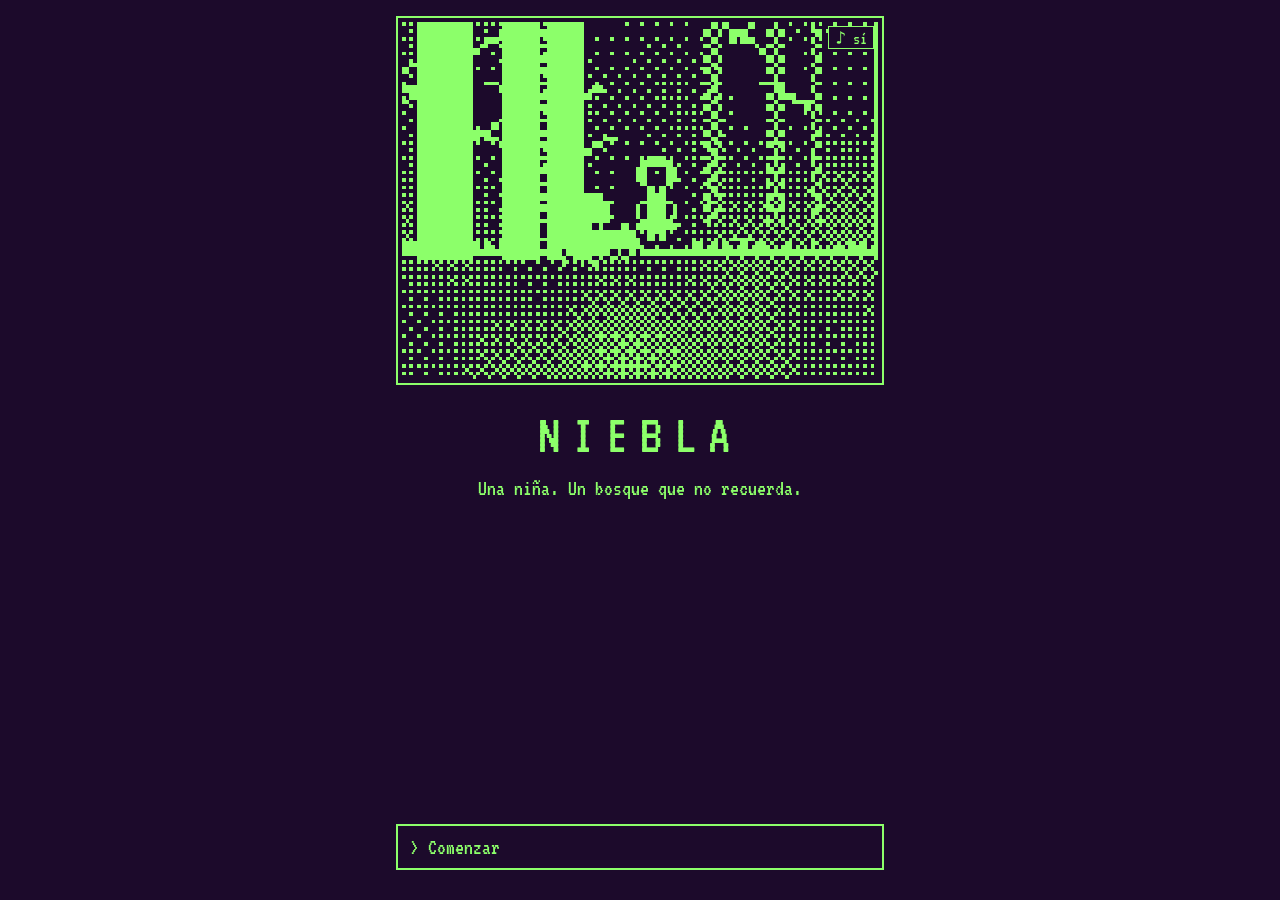
<file: index.html>
<!doctype html>
<html lang="es">
<head>
  <meta charset="utf-8">
  <meta name="viewport" content="width=device-width, initial-scale=1, viewport-fit=cover, user-scalable=no">
  <meta name="theme-color" content="#1c0a2b">
  <meta name="apple-mobile-web-app-capable" content="yes">
  <meta name="apple-mobile-web-app-status-bar-style" content="black-translucent">
  <title>Niebla</title>
  <link rel="manifest" href="manifest.webmanifest">
  <link rel="icon" href="icons/icon.svg" type="image/svg+xml">
  <link rel="preconnect" href="https://fonts.googleapis.com">
  <link rel="preconnect" href="https://fonts.gstatic.com" crossorigin>
  <link href="https://fonts.googleapis.com/css2?family=VT323&display=swap" rel="stylesheet">
  <link rel="stylesheet" href="style.css?v=4">
</head>
<body>
  <main id="app">
    <div class="frame">
      <button id="sound" class="sound" data-sound type="button">♪</button>
      <canvas id="scene" width="128" height="96" aria-hidden="true"></canvas>
    </div>

    <!-- Pantalla de título -->
    <section id="title" class="panel">
      <h1>NIEBLA</h1>
      <p class="subtitle">Una niña. Un bosque que no recuerda.</p>
      <div class="choices">
        <button id="btn-new" class="choice">Comenzar</button>
        <button id="btn-continue" class="choice" hidden>Continuar</button>
      </div>
      <p id="endings-count" class="small"></p>
    </section>

    <!-- Pantalla de juego -->
    <section id="game" class="panel" hidden>
      <div id="text" class="text" aria-live="polite"></div>
      <div id="choices" class="choices"></div>
    </section>
  </main>

  <script src="audio/chiptune.js?v=4"></script>
  <script src="js/story.js?v=4"></script>
  <script src="js/render.js?v=4"></script>
  <script src="js/engine.js?v=4"></script>
</body>
</html>
</file>
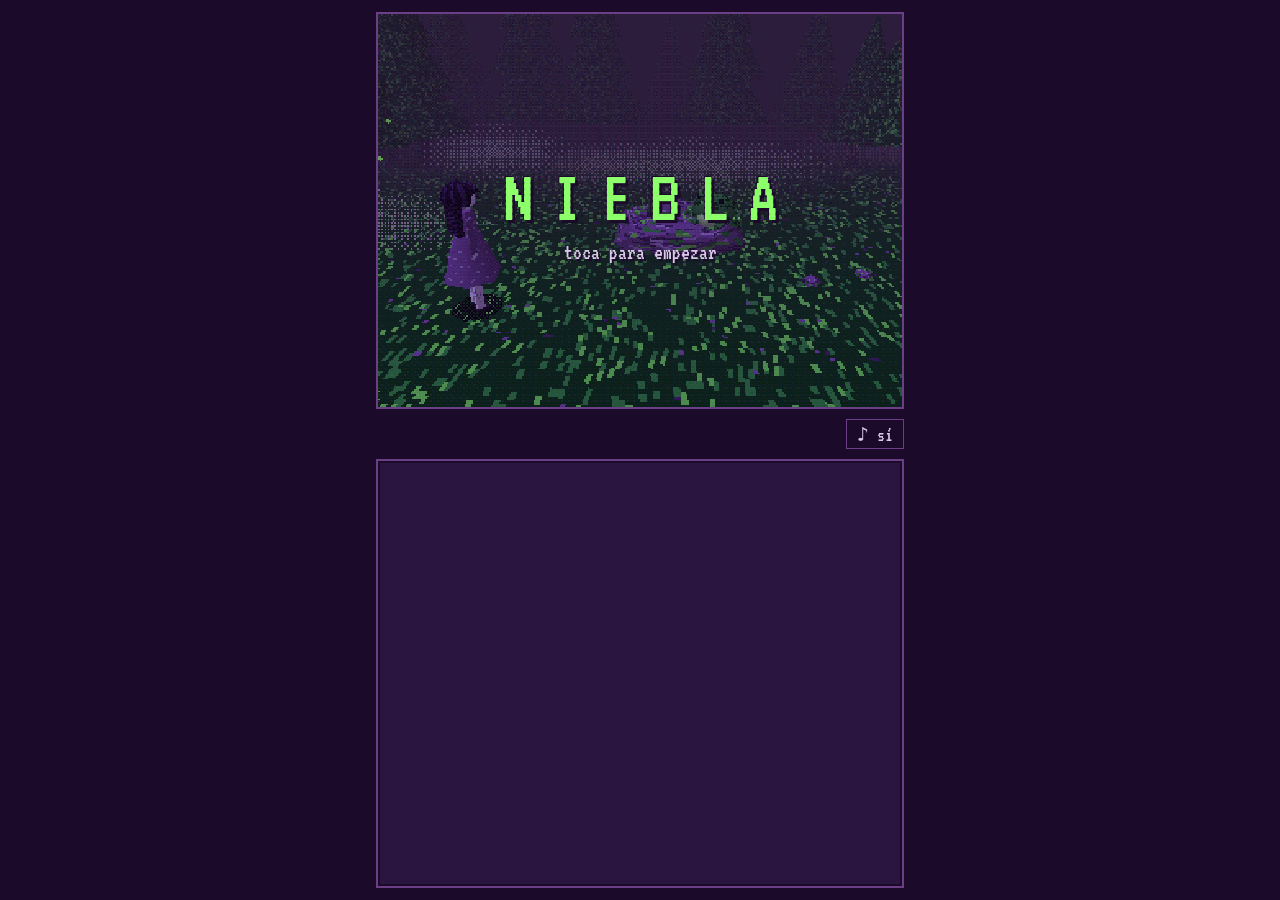
<file: ps1/index.html>
<!doctype html>
<html lang="es">
<head>
  <meta charset="utf-8">
  <meta name="viewport" content="width=device-width, initial-scale=1, viewport-fit=cover, user-scalable=no">
  <meta name="theme-color" content="#1c0a2b">
  <meta name="apple-mobile-web-app-capable" content="yes">
  <title>Niebla PS1</title>
  <link rel="icon" href="../icons/icon.svg" type="image/svg+xml">
  <link rel="preconnect" href="https://fonts.googleapis.com">
  <link rel="preconnect" href="https://fonts.gstatic.com" crossorigin>
  <link href="https://fonts.googleapis.com/css2?family=VT323&display=swap" rel="stylesheet">
  <style>
    :root {
      --bg: #1c0a2b;
      --panel: #2a1440;
      --line: #6a3f86;
      --fg: #d9c8e8;
      --accent: #8cff6a;
      color-scheme: dark;
    }
    * { box-sizing: border-box; }
    html, body {
      margin: 0; height: 100%;
      background: var(--bg); color: var(--fg);
      font-family: "VT323", ui-monospace, monospace;
      -webkit-user-select: none; user-select: none;
      -webkit-tap-highlight-color: transparent;
      overscroll-behavior: none;
    }
    #app {
      max-width: 560px; margin: 0 auto; min-height: 100%;
      display: flex; flex-direction: column; gap: 10px;
      padding-block: max(12px, env(safe-area-inset-top, 0px)) max(12px, env(safe-area-inset-bottom, 0px));
      padding-left: max(16px, env(safe-area-inset-left, 0px));
      padding-right: max(16px, env(safe-area-inset-right, 0px));
    }
    .view { position: relative; border: 2px solid var(--line); background: #000; }
    #c {
      display: block; width: 100%; max-width: 100%; aspect-ratio: 4 / 3;
      image-rendering: pixelated; image-rendering: crisp-edges;
      touch-action: none; cursor: pointer;
    }
    #fade {
      position: absolute; inset: 0; background: var(--bg);
      opacity: 0; pointer-events: none;
      transition: opacity 0.45s steps(5);
    }
    #fade.on { opacity: 1; }
    #title {
      position: absolute; inset: 0; pointer-events: none;
      display: flex; flex-direction: column; align-items: center; justify-content: center; gap: 6px;
      transition: opacity 0.6s steps(4);
    }
    #title.hide { opacity: 0; }
    #title h1 {
      margin: 0; font-weight: normal; font-size: clamp(48px, 15vw, 76px); letter-spacing: 0.25em;
      color: var(--accent); text-shadow: 3px 3px 0 var(--bg), -1px -1px 0 var(--bg);
      padding-left: 0.25em;
    }
    #title p { margin: 0; font-size: 22px; text-shadow: 2px 2px 0 var(--bg); animation: blink 1.2s steps(1) infinite; }
    @keyframes blink { 50% { opacity: 0; } }

    #hud { display: flex; justify-content: space-between; align-items: center; min-height: 30px; gap: 10px; }
    #inv { font-size: 22px; color: var(--accent); letter-spacing: 0.05em; }
    .hud-r { display: flex; gap: 8px; }
    #back, #sound {
      font: inherit; font-size: 20px; color: var(--fg); background: transparent;
      border: 1px solid var(--line); padding: 2px 10px; cursor: pointer;
    }
    #back:active, #back:focus-visible, #sound:active, #sound:focus-visible { background: var(--line); outline: none; }

    #panel {
      flex: 1; min-height: 180px;
      background: var(--panel); border: 2px solid var(--line);
      box-shadow: inset 0 0 0 2px var(--bg);
      padding: 12px 14px; display: flex; flex-direction: column; gap: 12px;
    }
    #say { font-size: 24px; line-height: 1.15; min-height: 3.5em; }
    .hs-name { color: var(--accent); font-size: 26px; }
    .hs-name::before { content: "▸ "; }
    .more { color: var(--accent); animation: blink 0.8s steps(1) infinite; }
    .ending { display: block; text-align: center; color: var(--accent); letter-spacing: 0.1em; margin-top: 1em; }
    #actions { display: flex; flex-wrap: wrap; gap: 10px; margin-top: auto; }
    .act {
      font: inherit; font-size: 22px; color: var(--bg); background: var(--fg);
      border: 0; padding: 8px 16px; cursor: pointer;
      box-shadow: 3px 3px 0 var(--line);
      animation: pop 0.2s steps(2) both;
    }
    .act:active, .act:focus-visible { background: var(--accent); outline: none; transform: translate(2px, 2px); box-shadow: 1px 1px 0 var(--line); }
    @keyframes pop { from { opacity: 0; transform: translateY(4px); } }
    @media (prefers-reduced-motion: reduce) { * { animation: none !important; transition: none !important; } }
  </style>
</head>
<body>
  <main id="app">
    <div class="view">
      <canvas id="c" width="320" height="240"></canvas>
      <div id="fade"></div>
      <div id="title"><h1>NIEBLA</h1><p>toca para empezar</p></div>
    </div>
    <div id="hud"><span id="inv"></span><span class="hud-r"><button id="back" hidden></button><button id="sound" data-sound type="button">♪</button></span></div>
    <section id="panel">
      <div id="say"></div>
      <div id="actions"></div>
    </section>
  </main>
  <script src="lib/three.min.js"></script>
  <script src="../audio/ambient.js?v=4"></script>
  <script src="js/ps1.js?v=4"></script>
  <script src="js/models.js?v=4"></script>
  <script src="js/game.js?v=4"></script>
</body>
</html>
</file>
<file: style.css>
/* Paleta 1-bit: solo dos colores */
:root {
  --bg: #1c0a2b;   /* morado noche */
  --fg: #8cff6a;   /* verde fantasma */
}

* { box-sizing: border-box; }

html, body {
  margin: 0;
  height: 100%;
  background: var(--bg);
  color: var(--fg);
  font-family: "VT323", ui-monospace, monospace;
  -webkit-tap-highlight-color: transparent;
  -webkit-user-select: none;
  user-select: none;
  overscroll-behavior: none;
}

#app {
  max-width: 520px;
  margin: 0 auto;
  min-height: 100%;
  display: flex;
  flex-direction: column;
  padding: max(16px, env(safe-area-inset-top)) 16px max(16px, env(safe-area-inset-bottom));
  gap: 14px;
}

.frame {
  position: relative;
  border: 2px solid var(--fg);
  padding: 4px;
  flex-shrink: 0;
}

/* botón de música, en la esquina de la ilustración */
.sound {
  position: absolute;
  top: 8px;
  right: 8px;
  z-index: 1;
  font: inherit;
  font-size: 18px;
  color: var(--fg);
  background: var(--bg);
  border: 1px solid var(--fg);
  padding: 0 6px;
  cursor: pointer;
}
.sound:active,
.sound:focus-visible { outline: none; background: var(--fg); color: var(--bg); }

#scene {
  display: block;
  width: 100%;
  aspect-ratio: 4 / 3;
  image-rendering: pixelated;
  image-rendering: crisp-edges;
}

.panel {
  flex: 1;
  display: flex;
  flex-direction: column;
  gap: 14px;
}
.panel[hidden] { display: none; }

h1 {
  margin: 8px 0 0;
  font-size: 56px;
  font-weight: normal;
  letter-spacing: 12px;
  text-align: center;
}
.subtitle { text-align: center; font-size: 22px; margin: 0; }
.small { text-align: center; font-size: 18px; opacity: 1; margin: 0; }

.text {
  font-size: 23px;
  line-height: 1.15;
  min-height: 6em;
  cursor: pointer;
}
.text p { margin: 0 0 0.6em; }
.text .ending-title {
  display: block;
  text-align: center;
  letter-spacing: 4px;
  margin-top: 0.4em;
}

.choices {
  display: flex;
  flex-direction: column;
  gap: 10px;
  margin-top: auto;
}

.choice {
  font: inherit;
  font-size: 22px;
  text-align: left;
  color: var(--fg);
  background: var(--bg);
  border: 2px solid var(--fg);
  padding: 10px 12px;
  cursor: pointer;
  /* aparición escalonada */
  animation: appear 0.3s steps(3) both;
}
.choice::before { content: "> "; }
.choice:active,
.choice:focus-visible {
  outline: none;
  background: var(--fg);
  color: var(--bg);
}
@media (hover: hover) {
  .choice:hover { background: var(--fg); color: var(--bg); }
}

@keyframes appear {
  from { opacity: 0; transform: translateY(4px); }
  to   { opacity: 1; transform: none; }
}

.cursor { animation: blink 1s steps(1) infinite; }
@keyframes blink { 50% { opacity: 0; } }
</file>
